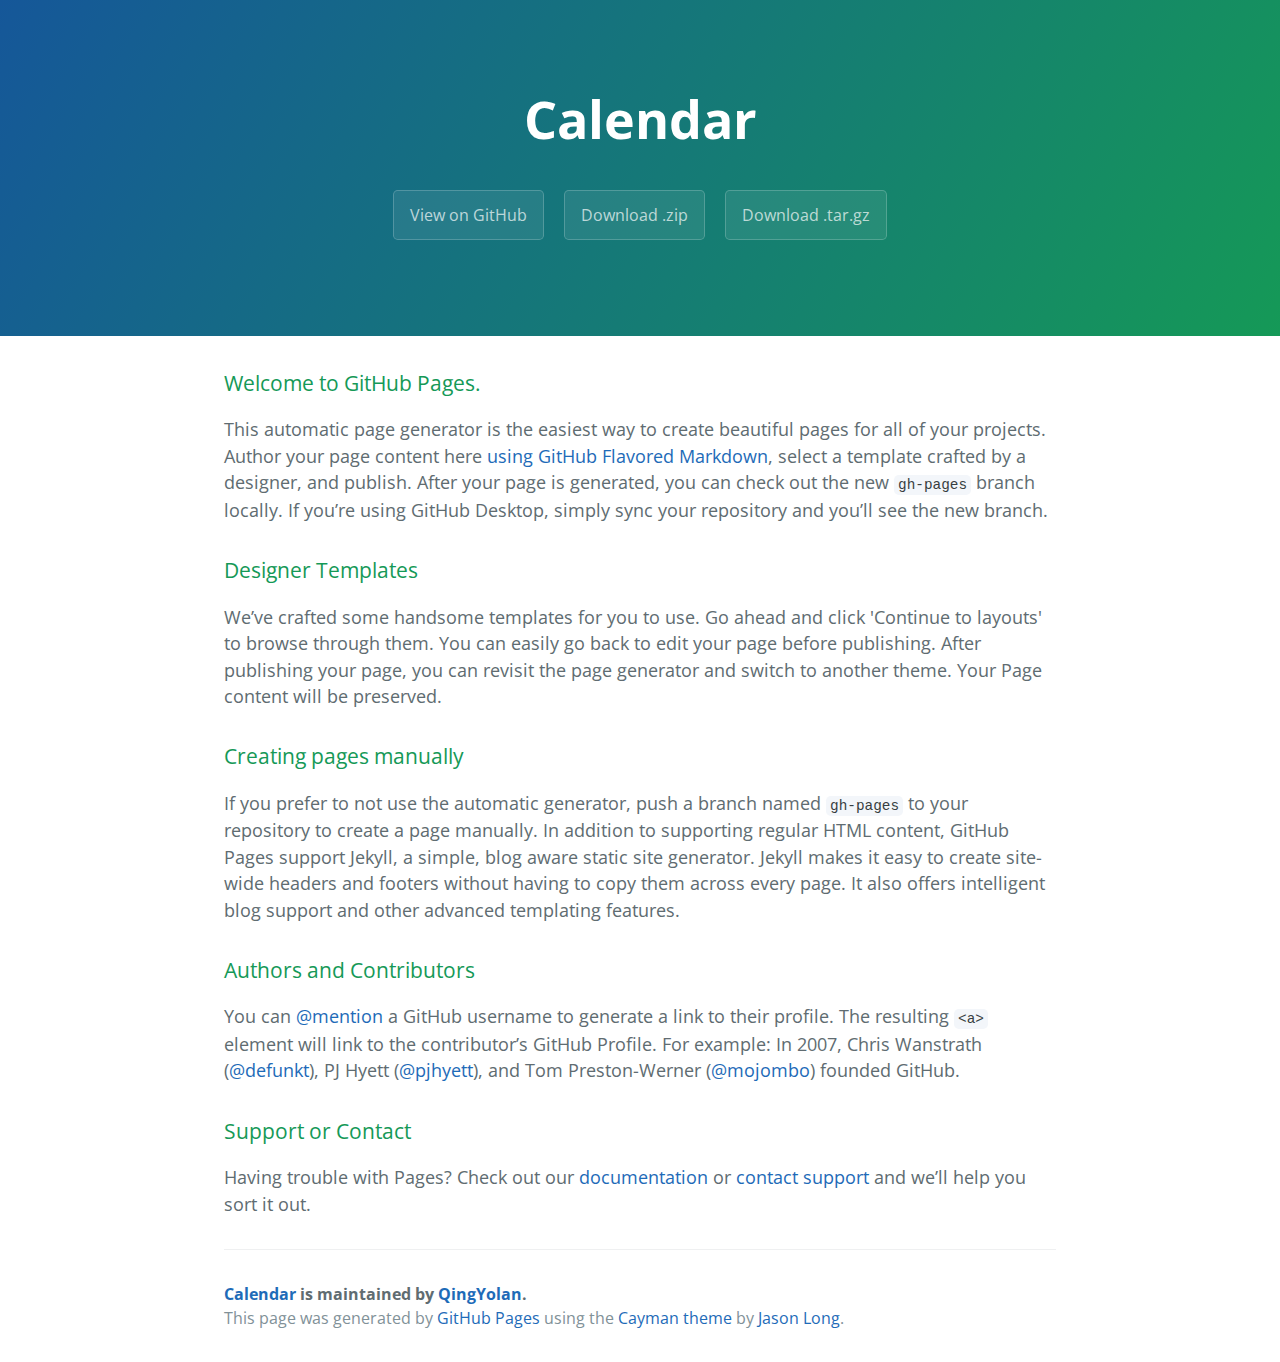
<file: index.html>
<!DOCTYPE html>
<html lang="en-us">
  <head>
    <meta charset="UTF-8">
    <title>Calendar by QingYolan</title>
    <meta name="viewport" content="width=device-width, initial-scale=1">
    <link rel="stylesheet" type="text/css" href="stylesheets/normalize.css" media="screen">
    <link href='https://fonts.googleapis.com/css?family=Open+Sans:400,700' rel='stylesheet' type='text/css'>
    <link rel="stylesheet" type="text/css" href="stylesheets/stylesheet.css" media="screen">
    <link rel="stylesheet" type="text/css" href="stylesheets/github-light.css" media="screen">
  </head>
  <body>
    <section class="page-header">
      <h1 class="project-name">Calendar</h1>
      <h2 class="project-tagline"></h2>
      <a href="https://github.com/QingYolan/Calendar" class="btn">View on GitHub</a>
      <a href="https://github.com/QingYolan/Calendar/zipball/master" class="btn">Download .zip</a>
      <a href="https://github.com/QingYolan/Calendar/tarball/master" class="btn">Download .tar.gz</a>
    </section>

    <section class="main-content">
      <h3>
<a id="welcome-to-github-pages" class="anchor" href="#welcome-to-github-pages" aria-hidden="true"><span aria-hidden="true" class="octicon octicon-link"></span></a>Welcome to GitHub Pages.</h3>

<p>This automatic page generator is the easiest way to create beautiful pages for all of your projects. Author your page content here <a href="https://guides.github.com/features/mastering-markdown/">using GitHub Flavored Markdown</a>, select a template crafted by a designer, and publish. After your page is generated, you can check out the new <code>gh-pages</code> branch locally. If you’re using GitHub Desktop, simply sync your repository and you’ll see the new branch.</p>

<h3>
<a id="designer-templates" class="anchor" href="#designer-templates" aria-hidden="true"><span aria-hidden="true" class="octicon octicon-link"></span></a>Designer Templates</h3>

<p>We’ve crafted some handsome templates for you to use. Go ahead and click 'Continue to layouts' to browse through them. You can easily go back to edit your page before publishing. After publishing your page, you can revisit the page generator and switch to another theme. Your Page content will be preserved.</p>

<h3>
<a id="creating-pages-manually" class="anchor" href="#creating-pages-manually" aria-hidden="true"><span aria-hidden="true" class="octicon octicon-link"></span></a>Creating pages manually</h3>

<p>If you prefer to not use the automatic generator, push a branch named <code>gh-pages</code> to your repository to create a page manually. In addition to supporting regular HTML content, GitHub Pages support Jekyll, a simple, blog aware static site generator. Jekyll makes it easy to create site-wide headers and footers without having to copy them across every page. It also offers intelligent blog support and other advanced templating features.</p>

<h3>
<a id="authors-and-contributors" class="anchor" href="#authors-and-contributors" aria-hidden="true"><span aria-hidden="true" class="octicon octicon-link"></span></a>Authors and Contributors</h3>

<p>You can <a href="https://help.github.com/articles/basic-writing-and-formatting-syntax/#mentioning-users-and-teams" class="user-mention">@mention</a> a GitHub username to generate a link to their profile. The resulting <code>&lt;a&gt;</code> element will link to the contributor’s GitHub Profile. For example: In 2007, Chris Wanstrath (<a href="https://github.com/defunkt" class="user-mention">@defunkt</a>), PJ Hyett (<a href="https://github.com/pjhyett" class="user-mention">@pjhyett</a>), and Tom Preston-Werner (<a href="https://github.com/mojombo" class="user-mention">@mojombo</a>) founded GitHub.</p>

<h3>
<a id="support-or-contact" class="anchor" href="#support-or-contact" aria-hidden="true"><span aria-hidden="true" class="octicon octicon-link"></span></a>Support or Contact</h3>

<p>Having trouble with Pages? Check out our <a href="https://help.github.com/pages">documentation</a> or <a href="https://github.com/contact">contact support</a> and we’ll help you sort it out.</p>

      <footer class="site-footer">
        <span class="site-footer-owner"><a href="https://github.com/QingYolan/Calendar">Calendar</a> is maintained by <a href="https://github.com/QingYolan">QingYolan</a>.</span>

        <span class="site-footer-credits">This page was generated by <a href="https://pages.github.com">GitHub Pages</a> using the <a href="https://github.com/jasonlong/cayman-theme">Cayman theme</a> by <a href="https://twitter.com/jasonlong">Jason Long</a>.</span>
      </footer>

    </section>

  
  </body>
</html>
</file>
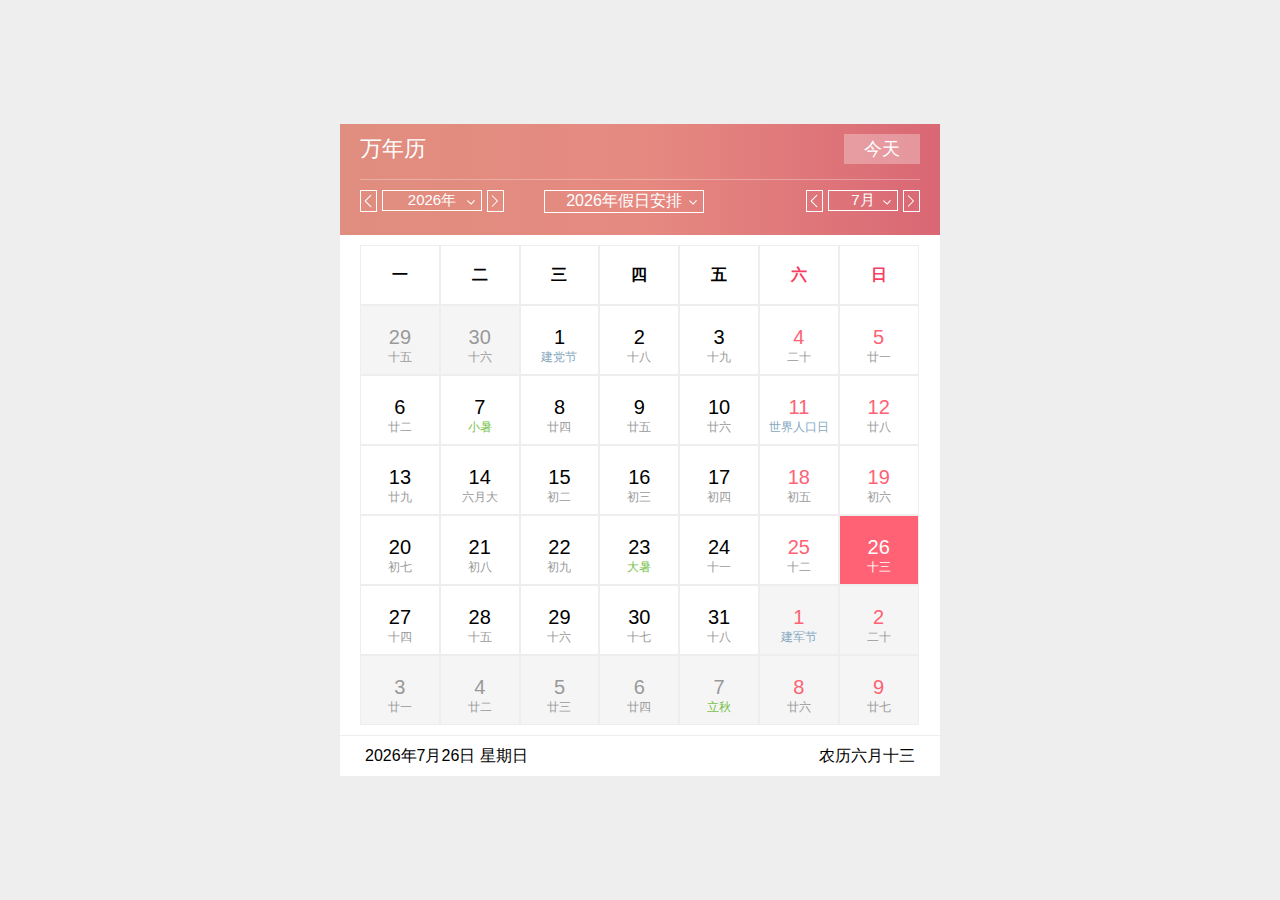
<file: calendar.html>
﻿<!DOCTYPE>
<html>
<head>
	<title>Calendar</title>
	<meta name="author" content="Zhou Xiaoqing">
	<meta http-equiv="Content-Type" content="text/html,charset=utf-8">
	<meta name="viewport" content="width=device-width,initial-scale=1.0">
	<link rel="stylesheet" type="text/css" href="css/style.css"></head>
	<!--[if IE 9]>
	<style type="text/css">
	.selectYear ul { width:120px; }
	.selectHoliday ul { width:180px; }
	.selectMonth ul { width:80px; }
	</style>
	<![endif]-->
<body onclick="toggle(event,3)">
	<div class="container">
		<div class="control">

			<div class="title">
				<span>万年历</span>
				<button type="button" class="btn-today">今天</button>
			</div>

			<div class="clearfix textC" id="selectDate">

				<!--select-year start-->
				<div class="selectYear floatL">
					<button type="button" class="btn-year btn-prev floatL"></button>
					<div class="cal-year floatL cal-change" onclick="toggle(event,0)"></div>
					<button type="button" class="btn-year btn-next floatR"></button>
					<ul class="list"></ul>
				</div>
				<!--select-year end-->

				<!--select-holiday start-->
				<div class="selectHoliday floatL">
					<div class="cal-holiday cal-change" onclick="toggle(event,1)"></div>
					<ul class="list"></ul>
				</div>
				<!--select-holiday end-->

				<!--select-month start-->
				<div class="selectMonth floatR">
					<button type="button" class="btn-month btn-prev floatL"></button>
					<div class="cal-month floatL cal-change" onclick="toggle(event,2)"></div>
					<button type="button" class="btn-month btn-next floatR"></button>
					<ul class="list"></ul>
				</div>
				<!--select-month end-->
			</div>

		</div>
		<div class="content">
			<ul class="clearfix weeklist">
				<li value="1">一</li>
				<li value="2">二</li>
				<li value="3">三</li>
				<li value="4">四</li>
				<li value="5">五</li>
				<li value="6">六</li>
				<li value="7">日</li>
			</ul>
			<ol class="clearfix speclist"></ol>
		</div>
		<div class="show clearfix">
			<div class="floatL">
				<span id="span_day"></span>
				<span id="span_week"></span>
			</div>
			<div class="floatR">
				<span id="span_lunar"></span>
			</div>
		</div>
	</div>
</body>
<script src="js/data.js"></script>
<script src="js/calendar.js"></script>
<script type="text/javascript">
(function() {
	init(1901, 2100);

	//居中
	var containerH = document.getElementsByClassName("container")[0].offsetHeight;
	var bodyH = document.body.clientHeight;
	var bodyW = document.body.clientWidth;
	if (bodyW >= 768 && bodyH > containerH) {
		var topH = (bodyH - containerH) / 2;
		document.getElementsByClassName("container")[0].style.marginTop = topH + "px";
	}
})();
</script>
</html>
</file>
<file: stylesheets/stylesheet.css>
* {
  box-sizing: border-box; }

body {
  padding: 0;
  margin: 0;
  font-family: "Open Sans", "Helvetica Neue", Helvetica, Arial, sans-serif;
  font-size: 16px;
  line-height: 1.5;
  color: #606c71; }

a {
  color: #1e6bb8;
  text-decoration: none; }
  a:hover {
    text-decoration: underline; }

.btn {
  display: inline-block;
  margin-bottom: 1rem;
  color: rgba(255, 255, 255, 0.7);
  background-color: rgba(255, 255, 255, 0.08);
  border-color: rgba(255, 255, 255, 0.2);
  border-style: solid;
  border-width: 1px;
  border-radius: 0.3rem;
  transition: color 0.2s, background-color 0.2s, border-color 0.2s; }
  .btn + .btn {
    margin-left: 1rem; }

.btn:hover {
  color: rgba(255, 255, 255, 0.8);
  text-decoration: none;
  background-color: rgba(255, 255, 255, 0.2);
  border-color: rgba(255, 255, 255, 0.3); }

@media screen and (min-width: 64em) {
  .btn {
    padding: 0.75rem 1rem; } }

@media screen and (min-width: 42em) and (max-width: 64em) {
  .btn {
    padding: 0.6rem 0.9rem;
    font-size: 0.9rem; } }

@media screen and (max-width: 42em) {
  .btn {
    display: block;
    width: 100%;
    padding: 0.75rem;
    font-size: 0.9rem; }
    .btn + .btn {
      margin-top: 1rem;
      margin-left: 0; } }

.page-header {
  color: #fff;
  text-align: center;
  background-color: #159957;
  background-image: linear-gradient(120deg, #155799, #159957); }

@media screen and (min-width: 64em) {
  .page-header {
    padding: 5rem 6rem; } }

@media screen and (min-width: 42em) and (max-width: 64em) {
  .page-header {
    padding: 3rem 4rem; } }

@media screen and (max-width: 42em) {
  .page-header {
    padding: 2rem 1rem; } }

.project-name {
  margin-top: 0;
  margin-bottom: 0.1rem; }

@media screen and (min-width: 64em) {
  .project-name {
    font-size: 3.25rem; } }

@media screen and (min-width: 42em) and (max-width: 64em) {
  .project-name {
    font-size: 2.25rem; } }

@media screen and (max-width: 42em) {
  .project-name {
    font-size: 1.75rem; } }

.project-tagline {
  margin-bottom: 2rem;
  font-weight: normal;
  opacity: 0.7; }

@media screen and (min-width: 64em) {
  .project-tagline {
    font-size: 1.25rem; } }

@media screen and (min-width: 42em) and (max-width: 64em) {
  .project-tagline {
    font-size: 1.15rem; } }

@media screen and (max-width: 42em) {
  .project-tagline {
    font-size: 1rem; } }

.main-content :first-child {
  margin-top: 0; }
.main-content img {
  max-width: 100%; }
.main-content h1, .main-content h2, .main-content h3, .main-content h4, .main-content h5, .main-content h6 {
  margin-top: 2rem;
  margin-bottom: 1rem;
  font-weight: normal;
  color: #159957; }
.main-content p {
  margin-bottom: 1em; }
.main-content code {
  padding: 2px 4px;
  font-family: Consolas, "Liberation Mono", Menlo, Courier, monospace;
  font-size: 0.9rem;
  color: #383e41;
  background-color: #f3f6fa;
  border-radius: 0.3rem; }
.main-content pre {
  padding: 0.8rem;
  margin-top: 0;
  margin-bottom: 1rem;
  font: 1rem Consolas, "Liberation Mono", Menlo, Courier, monospace;
  color: #567482;
  word-wrap: normal;
  background-color: #f3f6fa;
  border: solid 1px #dce6f0;
  border-radius: 0.3rem; }
  .main-content pre > code {
    padding: 0;
    margin: 0;
    font-size: 0.9rem;
    color: #567482;
    word-break: normal;
    white-space: pre;
    background: transparent;
    border: 0; }
.main-content .highlight {
  margin-bottom: 1rem; }
  .main-content .highlight pre {
    margin-bottom: 0;
    word-break: normal; }
.main-content .highlight pre, .main-content pre {
  padding: 0.8rem;
  overflow: auto;
  font-size: 0.9rem;
  line-height: 1.45;
  border-radius: 0.3rem; }
.main-content pre code, .main-content pre tt {
  display: inline;
  max-width: initial;
  padding: 0;
  margin: 0;
  overflow: initial;
  line-height: inherit;
  word-wrap: normal;
  background-color: transparent;
  border: 0; }
  .main-content pre code:before, .main-content pre code:after, .main-content pre tt:before, .main-content pre tt:after {
    content: normal; }
.main-content ul, .main-content ol {
  margin-top: 0; }
.main-content blockquote {
  padding: 0 1rem;
  margin-left: 0;
  color: #819198;
  border-left: 0.3rem solid #dce6f0; }
  .main-content blockquote > :first-child {
    margin-top: 0; }
  .main-content blockquote > :last-child {
    margin-bottom: 0; }
.main-content table {
  display: block;
  width: 100%;
  overflow: auto;
  word-break: normal;
  word-break: keep-all; }
  .main-content table th {
    font-weight: bold; }
  .main-content table th, .main-content table td {
    padding: 0.5rem 1rem;
    border: 1px solid #e9ebec; }
.main-content dl {
  padding: 0; }
  .main-content dl dt {
    padding: 0;
    margin-top: 1rem;
    font-size: 1rem;
    font-weight: bold; }
  .main-content dl dd {
    padding: 0;
    margin-bottom: 1rem; }
.main-content hr {
  height: 2px;
  padding: 0;
  margin: 1rem 0;
  background-color: #eff0f1;
  border: 0; }

@media screen and (min-width: 64em) {
  .main-content {
    max-width: 64rem;
    padding: 2rem 6rem;
    margin: 0 auto;
    font-size: 1.1rem; } }

@media screen and (min-width: 42em) and (max-width: 64em) {
  .main-content {
    padding: 2rem 4rem;
    font-size: 1.1rem; } }

@media screen and (max-width: 42em) {
  .main-content {
    padding: 2rem 1rem;
    font-size: 1rem; } }

.site-footer {
  padding-top: 2rem;
  margin-top: 2rem;
  border-top: solid 1px #eff0f1; }

.site-footer-owner {
  display: block;
  font-weight: bold; }

.site-footer-credits {
  color: #819198; }

@media screen and (min-width: 64em) {
  .site-footer {
    font-size: 1rem; } }

@media screen and (min-width: 42em) and (max-width: 64em) {
  .site-footer {
    font-size: 1rem; } }

@media screen and (max-width: 42em) {
  .site-footer {
    font-size: 0.9rem; } }
</file>
<file: stylesheets/github-light.css>
/*
The MIT License (MIT)

Copyright (c) 2015 GitHub, Inc.

Permission is hereby granted, free of charge, to any person obtaining a copy
of this software and associated documentation files (the "Software"), to deal
in the Software without restriction, including without limitation the rights
to use, copy, modify, merge, publish, distribute, sublicense, and/or sell
copies of the Software, and to permit persons to whom the Software is
furnished to do so, subject to the following conditions:

The above copyright notice and this permission notice shall be included in all
copies or substantial portions of the Software.

THE SOFTWARE IS PROVIDED "AS IS", WITHOUT WARRANTY OF ANY KIND, EXPRESS OR
IMPLIED, INCLUDING BUT NOT LIMITED TO THE WARRANTIES OF MERCHANTABILITY,
FITNESS FOR A PARTICULAR PURPOSE AND NONINFRINGEMENT. IN NO EVENT SHALL THE
AUTHORS OR COPYRIGHT HOLDERS BE LIABLE FOR ANY CLAIM, DAMAGES OR OTHER
LIABILITY, WHETHER IN AN ACTION OF CONTRACT, TORT OR OTHERWISE, ARISING FROM,
OUT OF OR IN CONNECTION WITH THE SOFTWARE OR THE USE OR OTHER DEALINGS IN THE
SOFTWARE.

*/

.pl-c /* comment */ {
  color: #969896;
}

.pl-c1      /* constant, markup.raw, meta.diff.header, meta.module-reference, meta.property-name, support, support.constant, support.variable, variable.other.constant */,
.pl-s .pl-v /* string variable */ {
  color: #0086b3;
}

.pl-e  /* entity */,
.pl-en /* entity.name */ {
  color: #795da3;
}

.pl-s .pl-s1 /* string source */,
.pl-smi      /* storage.modifier.import, storage.modifier.package, storage.type.java, variable.other, variable.parameter.function */ {
  color: #333;
}

.pl-ent /* entity.name.tag */ {
  color: #63a35c;
}

.pl-k /* keyword, storage, storage.type */ {
  color: #a71d5d;
}

.pl-pds              /* punctuation.definition.string, string.regexp.character-class */,
.pl-s                /* string */,
.pl-s .pl-pse .pl-s1 /* string punctuation.section.embedded source */,
.pl-sr               /* string.regexp */,
.pl-sr .pl-cce       /* string.regexp constant.character.escape */,
.pl-sr .pl-sra       /* string.regexp string.regexp.arbitrary-repitition */,
.pl-sr .pl-sre       /* string.regexp source.ruby.embedded */ {
  color: #183691;
}

.pl-v /* variable */ {
  color: #ed6a43;
}

.pl-id /* invalid.deprecated */ {
  color: #b52a1d;
}

.pl-ii /* invalid.illegal */ {
  background-color: #b52a1d;
  color: #f8f8f8;
}

.pl-sr .pl-cce /* string.regexp constant.character.escape */ {
  color: #63a35c;
  font-weight: bold;
}

.pl-ml /* markup.list */ {
  color: #693a17;
}

.pl-mh        /* markup.heading */,
.pl-mh .pl-en /* markup.heading entity.name */,
.pl-ms        /* meta.separator */ {
  color: #1d3e81;
  font-weight: bold;
}

.pl-mq /* markup.quote */ {
  color: #008080;
}

.pl-mi /* markup.italic */ {
  color: #333;
  font-style: italic;
}

.pl-mb /* markup.bold */ {
  color: #333;
  font-weight: bold;
}

.pl-md /* markup.deleted, meta.diff.header.from-file */ {
  background-color: #ffecec;
  color: #bd2c00;
}

.pl-mi1 /* markup.inserted, meta.diff.header.to-file */ {
  background-color: #eaffea;
  color: #55a532;
}

.pl-mdr /* meta.diff.range */ {
  color: #795da3;
  font-weight: bold;
}

.pl-mo /* meta.output */ {
  color: #1d3e81;
}
</file>
<file: css/style.css>
﻿* {
	box-sizing: border-box;
	margin: 0;
	padding: 0;
	font-family: "微软雅黑",sans-serif;
}
body {
	background-color: #eee;
}
ul,ol {
	list-style: none;
}
button { 
	border: none;
	background: none;
	outline: none;
	cursor: pointer;
}


.container {
	width: 600px;
	margin-left: auto;
	margin-right: auto;
}
.clearfix {
	overflow: auto;
	zoom: 1;
}
.floatL {
	float:left;
}
.floatR {
	float:right;
}



/* .control; start */
.control {
	color:#fff;
	padding-top:10px;
	padding-right: 20px;
	padding-bottom: 5px;
	padding-left: 20px;
	background: -moz-linear-gradient(left,rgba(222,131,115,0.9),rgba(229,127,117,0.9),rgba(215,89,103,0.9));/* Firefox */
	background: -webkit-linear-gradient(left,rgba(222,131,115,0.9),rgba(229,127,117,0.9),rgba(215,89,103,0.9)); /* Chorme Safari */
	background: -o-linear-gradient(left,rgba(222,131,115,0.9),rgba(229,127,117,0.9),rgba(215,89,103,0.9));/* Opera */
	filter:alpha(opacity=100 finishopacity=100 style=1 startx=0,starty=0,finishx=300,finishy=0) progid:DXImageTransform.Microsoft.gradient(startcolorstr="#de8273",endcolorstr="#d65867",gradientType=1);/* IE */
	background: linear-gradient(left,rgba(222,131,115,0.9),rgba(229,127,117,0.9),rgba(215,89,103,0.9));
}


/* title; start */
.title {
	font-size: 22px;
	padding-bottom: 15px;
	border-bottom: solid 1px rgba(255,255,255,0.3);
}
.btn-today {
	color: #fff;
	font-size: 18px;
	padding-top:3px;
	padding-bottom: 3px;
	padding-left:20px;
	padding-right: 20px;
	background-color: rgba(255,255,255,0.3);
	float: right;
}
.btn-today:hover {
	background-color: rgba(255,255,255,0.5);
}
/* title; end */


#selectDate {
	height: 50px;
	overflow: hidden;
}

/* icon:prev next select; start */
#selectDate button {
	width: 17px;
	height:22px;
	margin-top:10px;
	line-height: 22px;
	border:solid 1px #fff;
}
#selectDate button:hover {
	background-color: rgba(255,255,255,0.3);
}
.btn-prev {
	background: url("../icon/icon-prev.png") no-repeat -1px 2px;
}
.btn-next {
	background: url("../icon/icon-next.png") no-repeat -1px 2px;
}
.cal-year {
	background: url("../icon/icon-select.png") no-repeat 80px 3px; 
}
.cal-month {
	background: url("../icon/icon-select.png") no-repeat 50px 3px; 
}
.cal-holiday {
	cursor: pointer;
	background: url("../icon/icon-select.png") no-repeat 140px 3px;
}
/* icon:prev next select; end */


/* options:year holiday month; start */
.cal-year,.cal-month{
	margin-left: 5px;
	margin-right: 5px;
	margin-top: 10px;
	text-align: center;
	border:solid 1px;
	font-size: 15px;
	cursor: pointer;
}
.cal-year {
	width: 100px;
}
.cal-month {
	width: 70px;
}
.selectYear ul {
	width: 100px;
	margin-top: 32px;
	margin-left: 22px;
}
.selectMonth ul {
	width: 70px;
	margin-top: 32px;
	margin-left: 22px;
}
.selectHoliday {
	width:160px;
	margin-top: 10px;
	margin-left: 40px;
	text-align: center;
	border:solid 1px;
}
.selectHoliday ul {
	width: 160px;
}
ul.list {	
	height:150px;
	overflow: auto;
	position: absolute;	
	background-color: #fff;
	border:solid 1px #fff;
	display: none;
}
ul.list li {
	text-align: center;
	margin-bottom:1px;	
	font-size: 15px;
}
.selectYear ul li,.selectHoliday ul li {
	background-color: rgba(222,131,115,0.9);
}
.selectMonth ul li {
	background-color: rgba(225,107,108,0.9);
}
.hover {
	background-color: rgba(215,89,103,0.9) !important;
}
/* options:year holiday month; end */
/* control; end */


/* content; start */
.content {
	padding-top:10px;
	padding-bottom: 10px;
	padding-left: 20px;
	padding-right: 20px;
	background-color: #fff;
}
.content li {
	float:left;
	width: 14.25%;
	border:solid 1px #eee;
	text-align: center;
	cursor: pointer;
}
.weeklist li {	
	height:60px;
	line-height: 58px;	
	font-weight: bold;
}
.weeklist li[value="6"],.weeklist li[value="7"] {
	color: #f73f66;
}
.speclist li {
	height: 70px;
}
.lastMonth,.nextMonth {
	color: #999999;
	background-color: #f5f5f5;
}
.solarTerm .lunar {
	color: #78C148;
}
.solarfestival .lunar {
	color: #86a9c0;
}
.lunarfestival .lunar {
	color: #b04343;
}
.now {
	color: #fff;
	background-color: #fe6274;
}
.now .weekend {
	color:#fff;
}
.now .lunar {
	color: #fff;
}
.on {
	background-color: #fefbeb;
}
.relax {
	width: 20px;
	height: 20px;
	margin-top: 2px;
	margin-left: 2px;
	font-size: 15px;
	color: #fff;
	background-color: #ff8394;
	border-radius: 20px;
}
.work {
	height: 20px;
}
.solar {
	font-size: 20px;
}
.weekend {
	color: #fe6274;
}
.lunar {
	height: 20px;
	overflow: hidden;
	font-size: 12px;
	color: #999999;
}
/* content; end */

/* show; start */
.show {
	background-color:#fff;
	border-top:solid 1px #eee;
	padding-left: 25px;
	padding-right: 25px;
	font-size: 16px;
	line-height: 40px;
}
/* show; end */

/* 适应手机端; start */
@media screen and (max-width: 600px) {
	body {
		background-color: #fff;
	}
	.container {
		width:100%;
		height:100%;
	}
	.title {
		font-size: 18px;
	}
	.btn-today {
		font-size: 15px;
	}
	.selectHoliday {
		display: none;
	}
	.content {
		padding-left: 5px;
		padding-right: 5px;
	}
	.content li {
		border:none;
		height:auto;
		line-height: 20px;
	}
	.content li.lastMonth,.content li.nextMonth {
		background-color: inherit;
		color:#c1c1c1;
	}
	.content li.on {
		background-color: #ffe9ec !important;
	}
	.relax {
		width: 16px;
		height: 18px;
		padding-top: 0px;
		font-size: 12px;
		border-radius: 16px;
		margin-left: 12px;
	}
	.work {
		height: 20px;
	}
	.solar {
		font-size: 16px;
	}
	.show {
		padding-left: 16px;
		padding-right:10px;
		font-size: 12px;
		line-height: 35px; 
		border-bottom: solid 1px #eee;
	}
}
/* 适应手机端; end */
</file>
